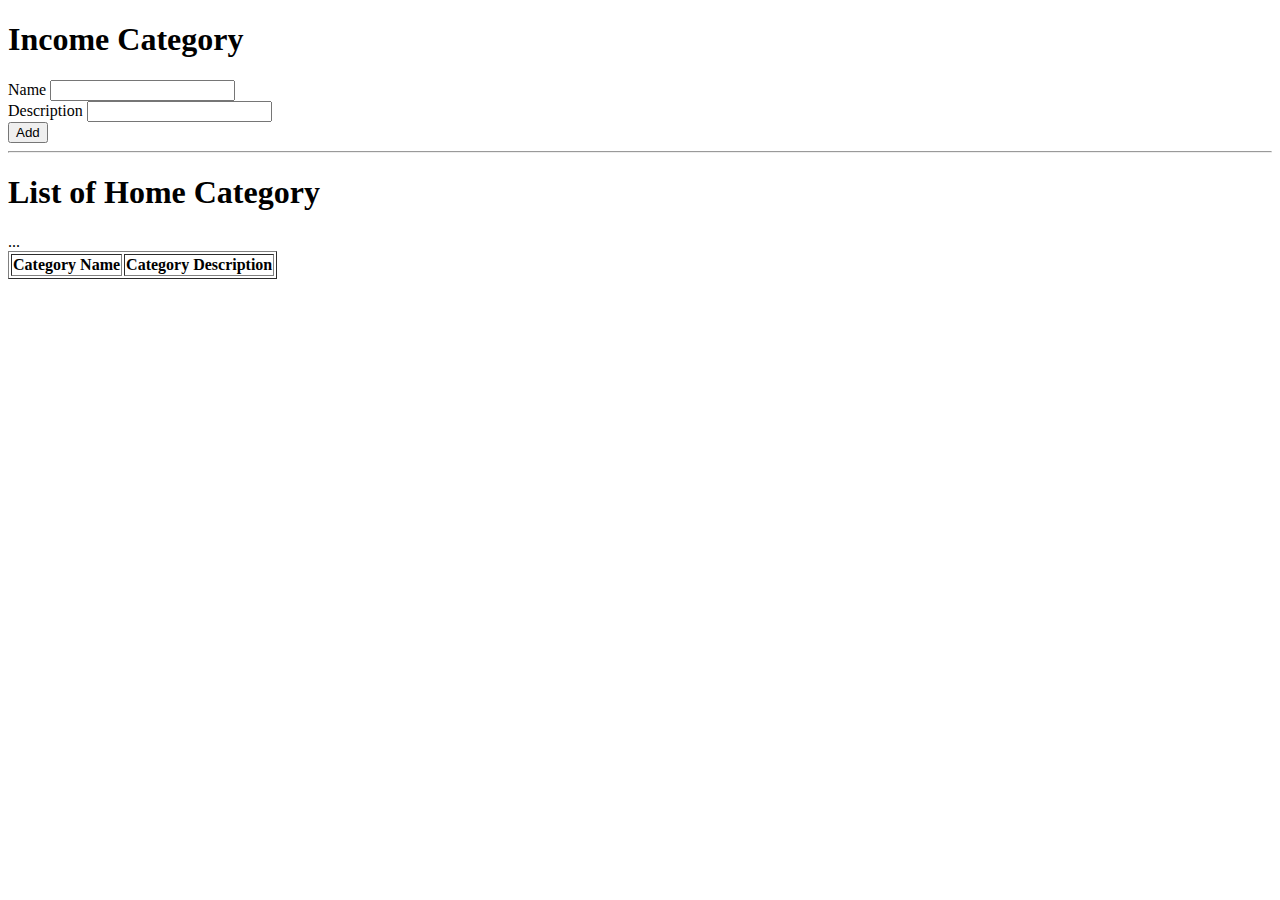
<file: dom.html>
<!DOCTYPE html>
<html lang="en">
<head>
    <meta charset="UTF-8">
    <meta name="viewport" content="width=device-width, initial-scale=1.0">
    <title>Demo for inline JS</title>
</head>
<body>
    <h1>Income Category</h1>
    <span>Name</span>
    <input type="text" id="txtCatName" ><br/>
    <span>Description</span>
    <input type="text" id="txtCatDesc"><br/>
    <input type="button" id="btnAdd" value="Add">
    <hr>
    <h1>List of Home Category</h1>
    <table border="1">
        <thead>
            <tr>
                <th>Category Name</th>
                <th>Category Description</th>
            </tr>
        </thead>
        <tbody id="listIncomeCat">
            ...
        </tbody>
    </table>

    <script>
        let a = document.getElementById("txtCatName");
        let b = document.getElementById("txtCatDesc");
        let c = document.getElementById("btnAdd");
        let d = document.getElementById("listIncomeCat");
        
        c.addEventListener("click", addCategory);

        function addCategory(){
            let catName = a.value;
            let catDesc = b.value;

            let newRow = document.createElement("tr");
            let nameCell = document.createElement("td");
            let descCell = document.createElement("td");

            nameCell.textContent = catName;
            descCell.textContent = catDesc;

            newRow.appendChild(nameCell);
            newRow.appendChild(descCell);

            d.appendChild(newRow);

            a.value = ""; // Clear input field
            b.value = ""; // Clear input field
        }
    </script>
</body>
</html>
</file>
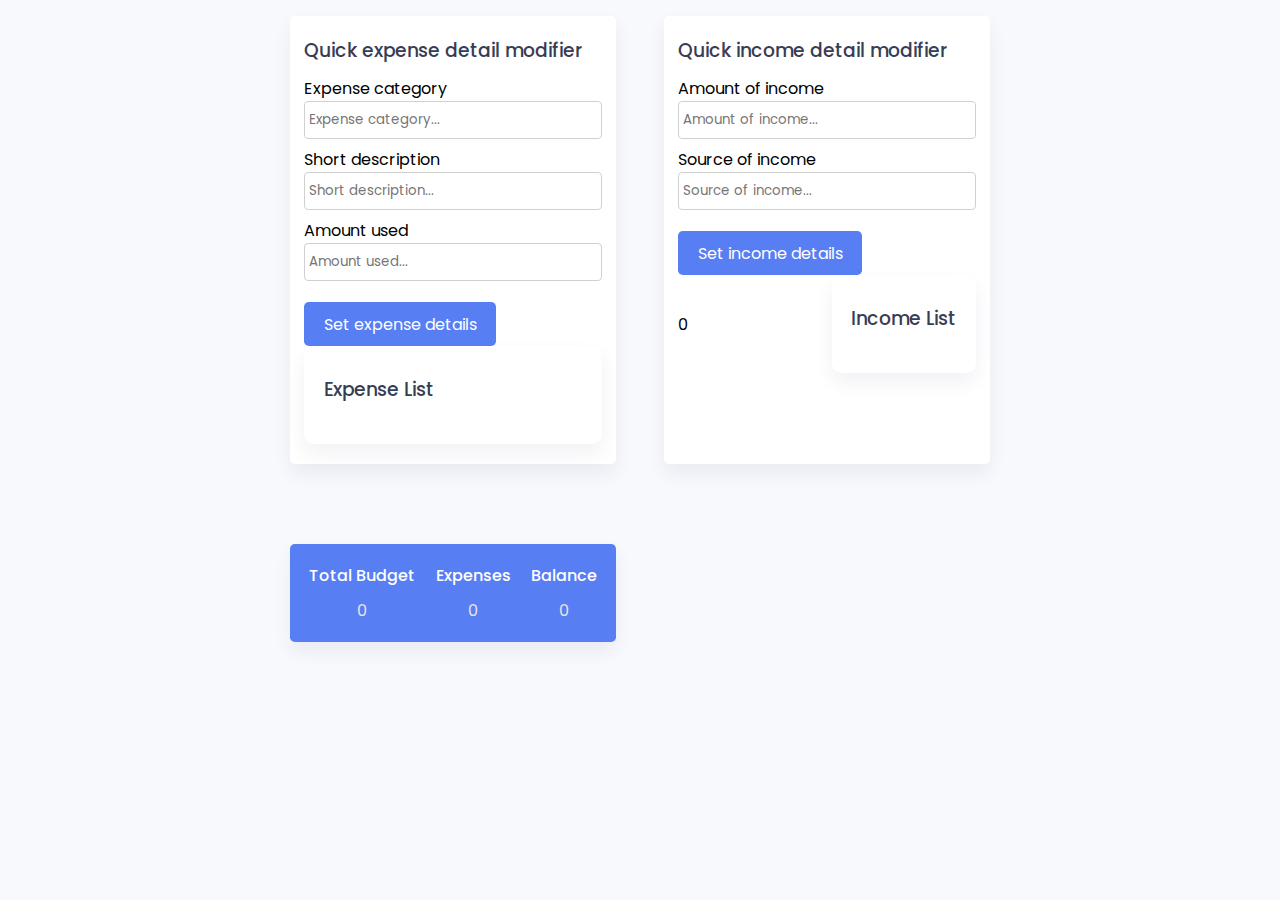
<file: financial_tracker.html>
<html lang="en">
<head>
  <meta name="viewport" content="width=device-width, initial-scale=1.0" />
  <title>Budget App</title>
  <!-- Font Awesome Icons -->
  <link rel="stylesheet" href="https://cdnjs.cloudflare.com/ajax/libs/font-awesome/6.1.1/css/all.min.css" />
  <!-- Google Fonts -->
  <link href="https://fonts.googleapis.com/css2?family=Poppins:wght@400;500&display=swap" rel="stylesheet" />
  <!-- Stylesheet -->
  <link rel="stylesheet" href="style.css" />
</head>
<body>
  <div class="wrapper">
    <div class="container">
      <div class="sub-container">
        <!-- Expenditure -->
        <div class="user-amount-container">
          <h3>Quick expense detail modifier</h3>
          <p class="hide error" id="product-title-error">Values cannot be empty</p>
          <div class="input-container">
            <label for="product-title">Expense category</label>
            <input
              type="text"
              class="product-title"
              id="product-title"
              placeholder="Expense category..."
            />
          </div>
          <div class="input-container">
            <label for="short-description">Short description</label>
            <input type="text" id="short-description" placeholder="Short description..." />
          </div>
          <div class="input-container">
            <label for="user-amount">Amount used</label>
            <input type="number" id="user-amount" placeholder="Amount used..." />
          </div>
          <button class="submit" id="check-amount">Set expense details</button>
          <!-- Expense List -->
          <div class="list">
            <h3>Expense List</h3>
            <div class="list-container" id="expense-list">
              <!-- Expense list items will be added here -->
            </div>
          </div>
        </div>

        <!-- Budget -->
        <div class="total-amount-container">
          <h3>Quick income detail modifier</h3>
          <p class="hide error" id="budget-error">Value cannot be empty or negative</p>
          <div class="input-container">
            <label for="total-amount">Amount of income</label>
            <input type="number" id="total-amount" placeholder="Amount of income..." />
          </div>
          <div class="input-container">
            <label for="source-of-income">Source of income</label>
            <input type="text" id="source-of-income" placeholder="Source of income..." />
          </div>
          <button class="submit" id="total-amount-button">Set income details</button>
          
          <!-- New span element -->
          <div class="flex-space">
            <span id="total-income-amount">0</span>
            <span id="total-income-source"></span>
            <div class="list">
              <h3>Income List</h3>
              <div class="list-container" id="income-list"></div>
            </div>
          </div>
        </div>

        <!-- Output -->
        <div class="output-container flex-space">
          <div>
            <p>Total Budget</p>
            <span id="amount">0</span>
          </div>
          <div>
            <p>Expenses</p>
            <span id="expenditure-value">0</span>
          </div>
          <div>
            <p>Balance</p>
            <span id="balance-amount">0</span>
          </div>
        </div>
      </div>
    </div>
  </div>
  <!-- Script -->
  <script src="script.js"></script>
</body>
</html>
</file>
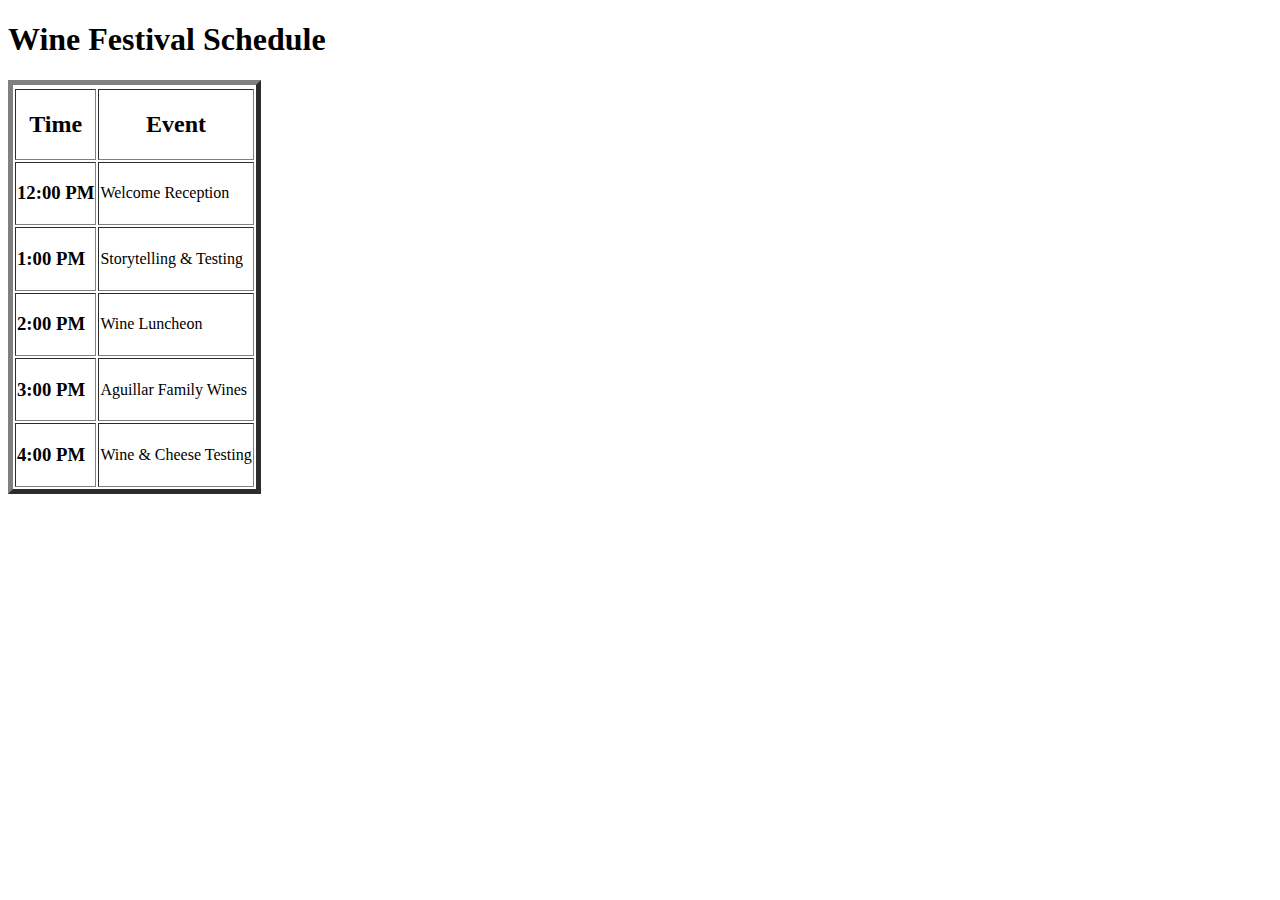
<file: wine.html>
<!DOCTYPE html>
<html>
<head>
    <meta name="viewport" content="width=device-width, initial-scale=1.0">
    <meta charset="UTF-8">
    <meta name="viewport" content="width=device-width, initial-scale=1.0">
    <title>Wine Festival Schedule</title>
</head>
<body>
        <h1 colspan="2">Wine Festival Schedule</h1><tb>
            </tb><table border="5"> 
                <tbody>
                <tr>
                     
                </tr>
                <tr>
                    <th>
                        <h2>Time</h2>
                    </th>
                    <th>
                        <h2>Event</h2>
                    </th>
                </tr>
            <tr>
                <td class="left"><h3>12:00 PM</h3></td>
                <td>Welcome Reception</td>
            </tr>
            <tr>
                <td class="left"><h3>1:00 PM</h3></td>
                <td>Storytelling &amp; Testing</td>
            </tr>
            <tr>
                <td class="left"><h3>2:00 PM</h3></td>
                <td>Wine Luncheon</td>
            </tr>
            <tr>
                <td class="left"><h3>3:00 PM</h3></td>
                <td>Aguillar Family Wines</td>
            </tr>
            <tr>
                <td class="left"><h3>4:00 PM</h3></td>
                <td>Wine &amp; Cheese Testing</td>
            </tr>
        </tbody>
        </table>
</body>
</html>
</file>
<file: style.css>
* {
  padding: 0;
  margin: 0;
  box-sizing: border-box;
  font-family: "Poppins", sans-serif;
}
body {
  background-color: #f7f9fd;
}
.wrapper {
  width: 90%;
  font-size: 16px;
  max-width: 43.75em;
  margin: 1em auto;
}
.container {
  width: 100%;
}
.sub-container {
  width: 100%;
  display: grid;
  grid-template-columns: 1fr 1fr;
  gap: 3em;
}
.flex {
  display: flex;
  align-items: center;
}
.flex-space {
  display: flex;
  justify-content: space-between;
  align-items: center;
}
.wrapper h3 {
  color: #363d55;
  font-weight: 500;
  margin-bottom: 0.6em;
}
.container input {
  display: block;
  width: 100%;
  padding: 0.6em 0.3em;
  border: 1px solid #d0d0d0;
  border-radius: 0.3em;
  color: #414a67;
  outline: none;
  font-weight: 400;
  margin-bottom: 0.6em;
}
.container input:focus {
  border-color: #587ef4;
}
.total-amount-container,
.user-amount-container {
  background-color: #ffffff;
  padding: 1.25em 0.9em;
  border-radius: 0.3em;
  box-shadow: 0 0.6em 1.2em rgba(28, 0, 80, 0.06);
}
.output-container {
  background-color: #587ef4;
  color: #ffffff;
  border-radius: 0.3em;
  box-shadow: 0 0.6em 1.2em rgba(28, 0, 80, 0.06);
  margin: 2em 0;
  padding: 1.2em;
}
.output-container p {
  font-weight: 500;
  margin-bottom: 0.6em;
}
.output-container span {
  display: block;
  text-align: center;
  font-weight: 400;
  color: #e5e5e5;
}
.submit {
  font-size: 1em;
  margin-top: 0.8em;
  background-color: #587ef4;
  border: none;
  outline: none;
  color: #ffffff;
  padding: 0.6em 1.2em;
  border-radius: 0.3em;
  cursor: pointer;
}
.list {
  background-color: #ffffff;
  padding: 1.8em 1.2em;
  box-shadow: 0 0.6em 1.2em rgba(28, 0, 80, 0.06);
  border-radius: 0.6em;
}
.sublist-content {
  width: 100%;
  border-left: 0.3em solid #587ef4;
  margin-bottom: 0.6em;
  padding: 0.5em 1em;
  display: grid;
  grid-template-columns: 3fr 2fr 1fr 1fr;
}
.product {
  font-weight: 500;
  color: #363d55;
}
.amount {
  color: #414a67;
  margin-left: 20%;
}
.icons-container {
  width: 5em;
  margin: 1.2em;
  align-items: center;
}
.product-title {
  margin-bottom: 1em;
}
.hide {
  display: none;
}
.error {
  color: #ff465a;
}
.edit {
  margin-left: auto;
}
.edit,
.delete {
  background: transparent;
  cursor: pointer;
  margin-right: 1.5em;
  border: none;
  color: #587ef4;
}
@media screen and (max-width: 600px) {
  .wrapper {
    font-size: 14px;
  }
  .sub-container {
    grid-template-columns: 1fr;
    gap: 1em;
  }
}

.income-list-item {
  padding: 0.6em 0;
  border-bottom: 1px solid #d0d0d0;
}

.income-details {
  display: flex;
  flex-direction: column;
}

.income-amount {
  font-weight: 500;
  color: #363d55;
}

.income-source {
  color: #414a67;
  margin: 0.1em 0;
}

.income-timestamp {
  color: #587ef4;
  font-size: 0.8em;
}
</file>
